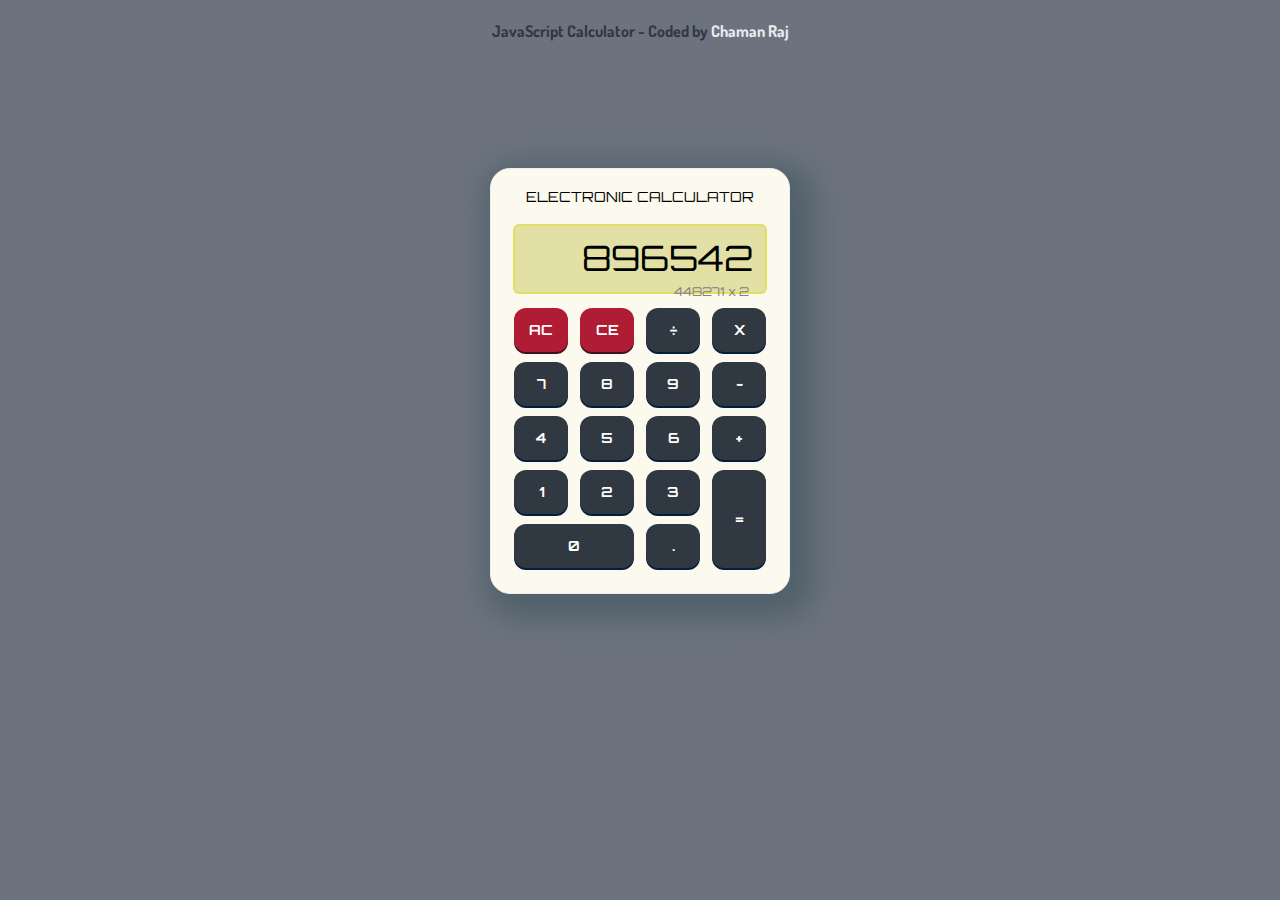
<file: calculator/index.html>
<!DOCTYPE html>
<html>
  <head>
    <meta charset="utf-8">
    <meta name="viewport" content="width=device-width, initial-scale=1.0">
    <title>Chaman Raj's Calculator</title>
    <link href="https://fonts.googleapis.com/css?family=Dosis" rel="stylesheet">
    <link href="https://fonts.googleapis.com/css?family=Orbitron|Teko" rel="stylesheet">
    <link rel="stylesheet" href="style.css" media="screen" title="no title" charset="utf-8">

  </head>
  <body>
      <h4>JavaScript Calculator - Coded by <a href="https://github.com/chamanraj/">Chaman Raj</a></h4>
      <div class="calculator">
        <div class="top-text">
          <p>ELECTRONIC CALCULATOR</p>
        </div>
        <div class="display">
          <div class="larger-text">
              <span>896542</span>
          </div>
          <div class="smaller-text">
              <span>448271 x 2</span>
          </div>
        </div>
        <div class="row1">
          <button type="button" class="special-buttons" name="button">AC</button>
          <button type="button" class="special-buttons" name="button">CE</button>
          <button type="button" name="button">&divide;</button>
          <button type="button" name="button">X</button>

          <button type="button" name="button">7</button>
          <button type="button" name="button">8</button>
          <button type="button" name="button">9</button>
          <button type="button" name="button">-</button>

          <button type="button" name="button">4</button>
          <button type="button" name="button">5</button>
          <button type="button" name="button">6</button>
          <button type="button" name="button">+</button>

          <button type="button" name="button">1</button>
          <button type="button" name="button">2</button>
          <button type="button" name="button">3</button>
          <button type="button" class="special-button2" name="button">=</button>

          <button type="button" class="special-button3" name="button">0</button>
          <button type="button" class="special-button4" name="button">.</button>
        </div>


      </div>
  </body>
</html>
</file>
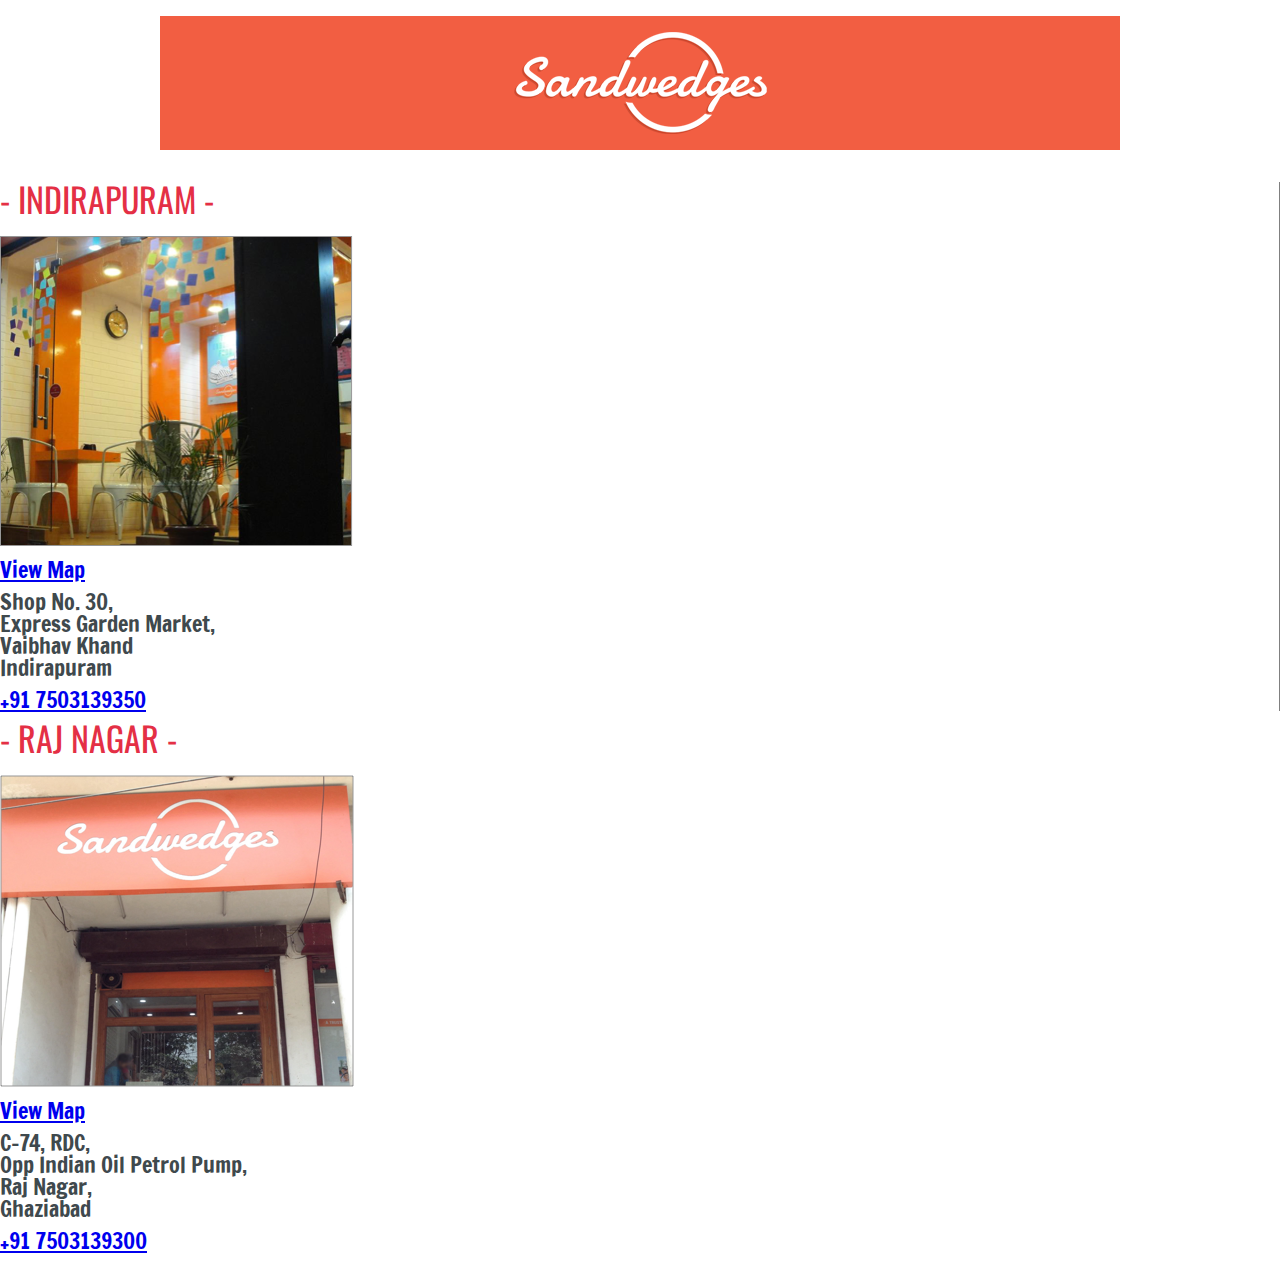
<file: Sandwedges New/index.html>
<!DOCTYPE html>
<html>
  <head>
    <meta charset="utf-8">
    <meta name="viewport" content="width=device-width, initial-scale=1.0">
    <title>Sandwedges Best Sandwiches and Burgers</title>
    <link rel="stylesheet" href="style.css" media="screen" title="no title" charset="utf-8">
    <link rel="stylesheet" href="reset.css" media="screen" title="no title" charset="utf-8">
    <link href="https://fonts.googleapis.com/css?family=Francois+One" rel="stylesheet">
    <link href="https://fonts.googleapis.com/css?family=Oswald" rel="stylesheet">
    <link href="https://maxcdn.bootstrapcdn.com/bootstrap/3.3.6/css/bootstrap.min.css" rel="stylesheet" integrity="sha384-1q8mTJOASx8j1Au+a5WDVnPi2lkFfwwEAa8hDDdjZlpLegxhjVME1fgjWPGmkzs7" crossorigin="anonymous">
    <script src="http://maxcdn.bootstrapcdn.com/bootstrap/3.3.6/js/bootstrap.min.js"></script>
    <script src="https://ajax.googleapis.com/ajax/libs/jquery/1.12.4/jquery.min.js"></script>
  </head>
  <body>
    <header class="body-background">
      <a href="#"></a>

    </header>
    <div class="container-fluid">
      <div class="row">
        <div class="col-md-6 text-center border-sepration">
          <h1 class="title">- Indirapuram -</h1>
          <img src="Indirapuram Photo.png" alt="Indirapuram Sandwedges" />
          <div class="address">
            <a href="https://www.google.co.in/maps/place/Sandwedges/@28.6382702,77.3666074,17z/data=!3m1!4b1!4m5!3m4!1s0x390cfaad37c9bf0b:0x4a275edee3d3deb9!8m2!3d28.6382702!4d77.3687961" target="_blank"><span class="glyphicon glyphicon-arrow-right" aria-hidden="true"></span>View Map</a>

            <p>
              Shop No. 30,<br>Express Garden Market,<br>Vaibhav Khand <br>Indirapuram
            </p>

            <a href="tel:7503139350">+91 7503139350</a>
          </div>


        </div>
        <div class="col-md-6 text-center">
          <h1 class="title">- Raj Nagar -</h1>
          <img src="sandwedges rdc .png" alt="Raj Nagar Sandwedges" />
          <div class="address">
            <a href="https://www.google.co.in/maps/place/Sandwedges/@28.676303,77.4405983,17z/data=!3m1!4b1!4m5!3m4!1s0x390cf1bc734afa4b:0x9df24f4cb6267403!8m2!3d28.676303!4d77.442787" target="_blank"><span class="glyphicon glyphicon-arrow-right" aria-hidden="true"></span>View Map</a>
            <p>
              C-74, RDC,<br>Opp Indian Oil Petrol Pump,<br>Raj Nagar, <br>Ghaziabad
            </p>

            <a href="tel:7503139300">+91 7503139300</a>
          </div>

        </div>

      </div>

    </div>

  </body>
</html>
</file>
<file: calculator/style.css>
* {
  box-sizing: border-box;
}

h4 {
  text-align: center;
  color: #303841;
  font-family: 'Dosis', sans-serif;

}

body {
  /*background-color: #6C737E;*/
  background-color: #6C737E;
  z-index: -15;
}

a {
  text-decoration: none;
  color: #E8ECF1;
  font-weight: bold;
}

.calculator {
  width: 300px;
  height: 426px;
  margin-top: 10%;
  border-radius: 20px;
  background-color: #FCFAEF;
  margin-left: auto;
  margin-right: auto;
  -webkit-box-shadow: 10px 10px 28px 15px rgba(82,97,107,1);
  -moz-box-shadow: 10px 10px 28px 15px rgba(82,97,107,1);
  box-shadow: 10px 10px 28px 15px rgba(82,97,107,1);
  border: 1px groove;
}

.top-text {
  font-family: 'Orbitron', sans-serif;
  text-align: center;
  padding-top: 5px;
  padding-bottom: 5px;
  font-size: 14px;

}

.display {
  width: 254px;
  height: 70px;
  background-color: #E2E0A5;
  border-radius: 6px;
  margin-left: auto;
  margin-right: auto;
  font-family: 'Orbitron', sans-serif;
  text-align: right;
  border: 2px solid #e2de64;
}

.larger-text {
  padding-top: 10px;
  font-size: 35px;
  margin-right: 12px;
}

.smaller-text {
  font-size: 12px;
  margin-right: 16px;
  padding-top: 4px;
  color: gray;
}

.row1 {
  display: flex;
  padding-top: 14px;
  margin-left: 23px;
  flex-wrap: wrap;
}

button {
  background-color: #303841;
  color: white;
  border-radius: 12px;
  font-family: 'Orbitron', sans-serif;
  display: table-cell;
  vertical-align: middle;
  height: 44px;
  width: 54px;
  margin-right: 12px;
  font-weight: bold;
  font-size: 14px;
  /*border: 3px solid outset;*/
  border: none;
  box-shadow: 0 2px #031e3d;
  z-index: 2;
  margin-bottom: 10px;
  cursor: pointer;
}

button:focus {
    outline: none;
}

button:active {
  box-shadow: 0 1px #031e3d;
  margin-top: 2px;

}

.special-buttons {
  background-color: #B01C33;
  box-shadow: 0 2px #3d1022;
}

.row2 {
  display: flex;
}

.special-button2 {
  height: 98px;
}

.special-button3 {
  width: 120px;
  margin-top: -54px;
}

.special-button4 {
  margin-top: -54px;
}
</file>
<file: Sandwedges New/style.css>
header a {
  background-image: url("logo web.png");
  margin-left: auto;
  margin-right: auto;
  display: block;
  width: 253px;
  height: 102px;
  background-size: 253px 102px;

}

.body-background {
  background-color: #f25e42;
  width: 75%;
  margin: 0 auto;
  margin-bottom: 2em;
  margin-top: 1em;
  padding-top: 1em;
  padding-bottom: 1em;



}



.address {
  font-family: 'Francois One', sans-serif;
  font-size: 22px;
  color: #3F494D;
}

.title {
  font-family: 'Oswald', sans-serif;
  font-size: 34px;
  text-transform: uppercase;
  color: #E42F45;
  margin-bottom: 20px;
}

.address a {
  display: block;
  margin-top: 10px;
  margin-bottom: 10px;

}

.border-sepration {
  border-right: 1px solid gray;
}

@media screen and (max-width: 991px) {
  .body-background {
    width: 100%;
  }
}
</file>
